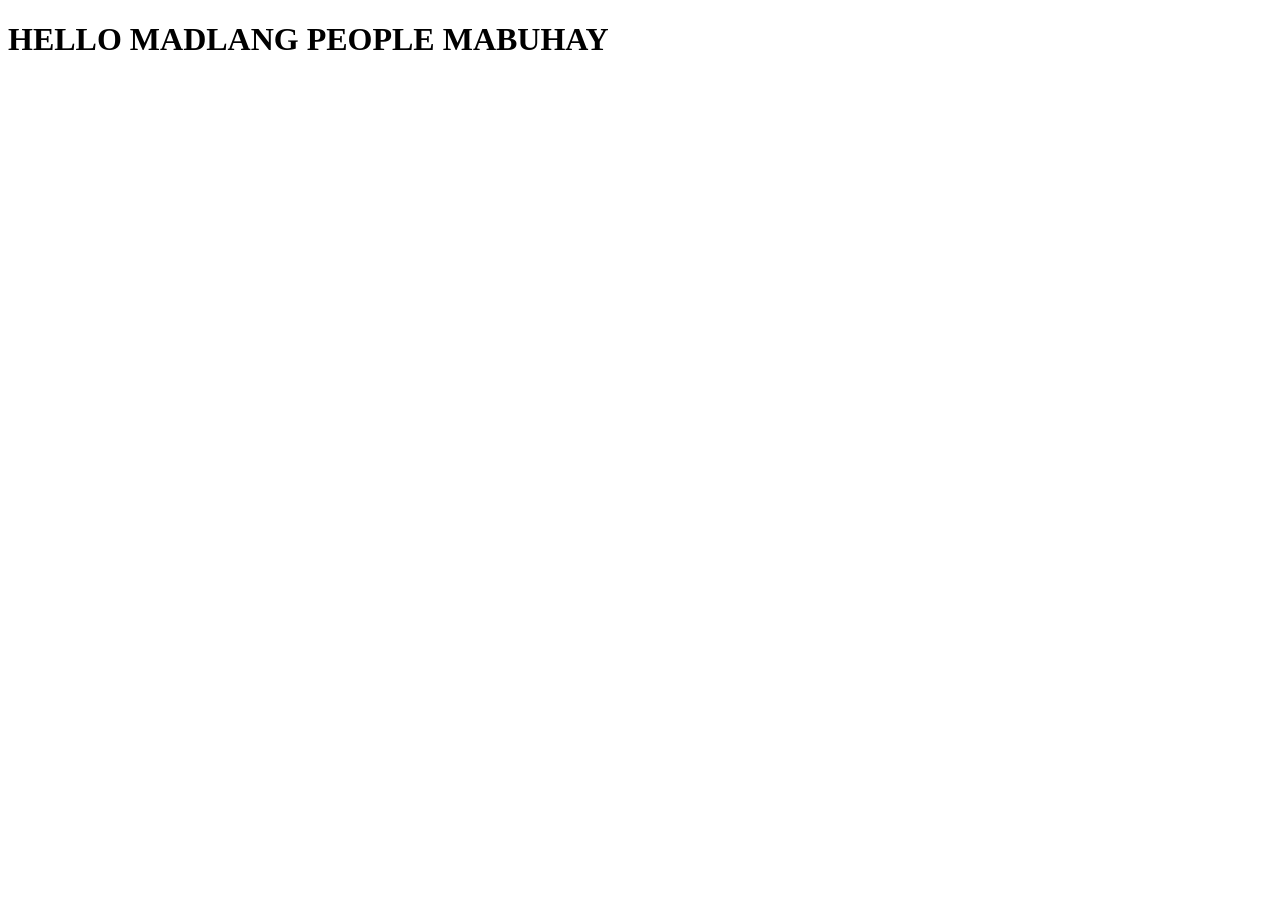
<file: Login_Page/index.html>
<!DOCTYPE html>
<html lang="en">
<head>
    <meta charset="UTF-8">
    <meta name="viewport" content="width=device-width, initial-scale=1.0">
    <title>Document</title>
</head>
<body>
    <h1>HELLO MADLANG PEOPLE MABUHAY </h1>
</body>
</html>
</file>
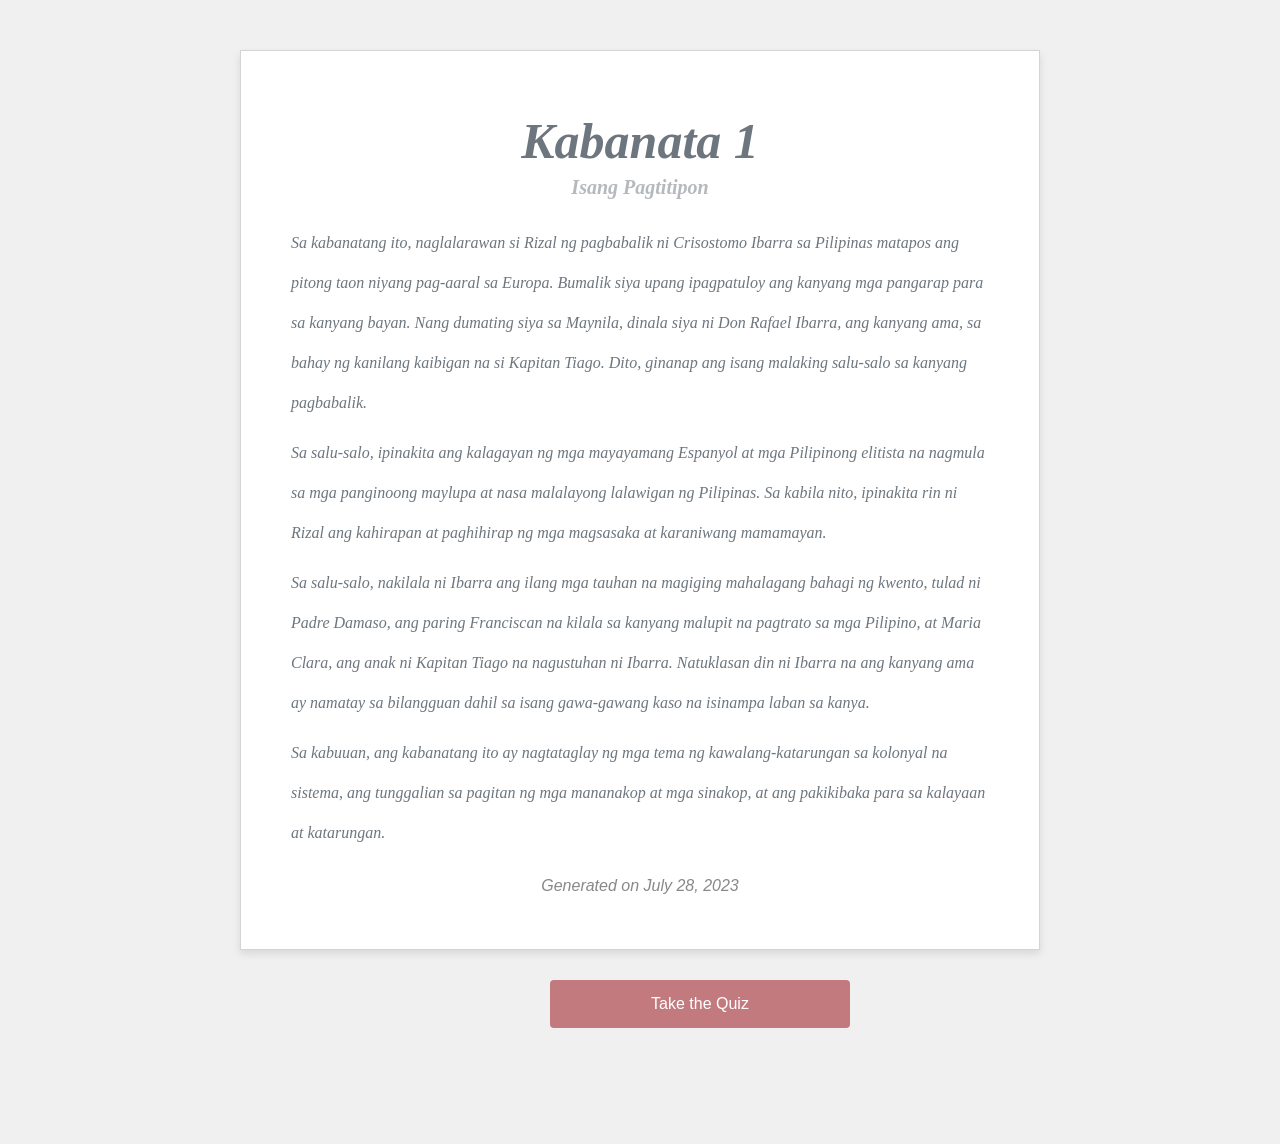
<file: Main/Rizal_Works/Pages/book1/chapters/chapter1.html>
<!DOCTYPE html>
<html lang="en">
<head>
  <meta charset="UTF-8">
  <meta name="viewport" content="width=device-width, initial-scale=1.0">
  <title>RizJourney</title>
  <link rel="stylesheet" href="https://maxcdn.bootstrapcdn.com/bootstrap/4.5.2/css/bootstrap.min.css">
  <link rel="stylesheet" href="../../../../../Landing/assets/css/style.css">
  <link rel="stylesheet" href="../assets/css/style.css">


</head>
<body>
  <div class="pdf-like-document">
    <div class="pdf-like-header">Kabanata 1</div>
    <p class="text">Isang Pagtitipon</p>
    <div class="pdf-like-content">
      <p>Sa kabanatang ito, naglalarawan si Rizal ng pagbabalik ni Crisostomo Ibarra sa Pilipinas matapos ang pitong taon niyang pag-aaral sa Europa. Bumalik siya upang ipagpatuloy ang kanyang mga pangarap para sa kanyang bayan. Nang dumating siya sa Maynila, dinala siya ni Don Rafael Ibarra, ang kanyang ama, sa bahay ng kanilang kaibigan na si Kapitan Tiago. Dito, ginanap ang isang malaking salu-salo sa kanyang pagbabalik.</p>
      <p>Sa salu-salo, ipinakita ang kalagayan ng mga mayayamang Espanyol at mga Pilipinong elitista na nagmula sa mga panginoong maylupa at nasa malalayong lalawigan ng Pilipinas. Sa kabila nito, ipinakita rin ni Rizal ang kahirapan at paghihirap ng mga magsasaka at karaniwang mamamayan.</p>
      <p>Sa salu-salo, nakilala ni Ibarra ang ilang mga tauhan na magiging mahalagang bahagi ng kwento, tulad ni Padre Damaso, ang paring Franciscan na kilala sa kanyang malupit na pagtrato sa mga Pilipino, at Maria Clara, ang anak ni Kapitan Tiago na nagustuhan ni Ibarra. Natuklasan din ni Ibarra na ang kanyang ama ay namatay sa bilangguan dahil sa isang gawa-gawang kaso na isinampa laban sa kanya.</p>
      <p>Sa kabuuan, ang kabanatang ito ay nagtataglay ng mga tema ng kawalang-katarungan sa kolonyal na sistema, ang tunggalian sa pagitan ng mga mananakop at mga sinakop, at ang pakikibaka para sa kalayaan at katarungan.</p>
    </div>
    <div class="pdf-like-footer">Generated on July 28, 2023</div>

    
  </div>

  <a href="../quiz/quiz1/index.php"><button class="quiz-button">Take the Quiz</button></a>

  <br><br><br><br>
</body>
</html>
</file>
<file: Landing/assets/css/style.css>
/*-----------------------------------*\
  #style.css
\*-----------------------------------*/

/**
 * copyright 2022 codewithsadee
 */





/*-----------------------------------*\
  #CUSTOM PROPERTY
\*-----------------------------------*/

:root {

  /**
   * colors
   */

  --chinese-violet_30: hsla(304, 14%, 46%, 0.3);
  --chinese-violet: hsl(304, 14%, 46%);
  --sonic-silver: hsl(208, 7%, 46%);
  --old-rose_30: hsla(357, 37%, 62%, 0.3);
  --ghost-white: hsl(233, 33%, 95%);
  --light-pink: hsl(357, 74%, 89%);
  --light-gray: hsl(0, 0%, 80%);
  --old-rose: hsl(357, 37%, 62%);
  --seashell: hsl(20, 43%, 93%);
  --charcoal: hsl(203, 30%, 26%);
  --white: hsl(0, 0%, 100%);

  /**
   * typography
   */

  --ff-philosopher: 'Philosopher', sans-serif;
  --ff-poppins: 'Poppins', sans-serif;

  --fs-1: 4rem;
  --fs-2: 3.2rem;
  --fs-3: 2.7rem;
  --fs-4: 2.4rem;
  --fs-5: 2.2rem;
  --fs-6: 2rem;
  --fs-7: 1.8rem;

  --fw-500: 500;
  --fw-700: 700;

  /**
   * spacing
   */

  --section-padding: 80px;

  /**
   * shadow
   */

  --shadow-1: 4px 6px 10px hsla(231, 94%, 7%, 0.06);
  --shadow-2: 2px 0 15px 5px hsla(231, 94%, 7%, 0.06);
  --shadow-3: 3px 3px var(--chinese-violet);
  --shadow-4: 5px 5px var(--chinese-violet);

  /**
   * radius
   */

  --radius-5: 5px;
  --radius-10: 10px;

  /**
   * clip path
   */

  --polygon: polygon(100% 29%,100% 100%,19% 99%,0 56%);

  /**
   * transition
   */

  --transition-1: 0.25s ease;
  --transition-2: 0.5s ease;
  --cubic-out: cubic-bezier(0.33, 0.85, 0.4, 0.96);

}





/*-----------------------------------*\
  #RESET
\*-----------------------------------*/

*,
*::before,
*::after {
  margin: 0;
  padding: 0;
  box-sizing: border-box;
}

li { list-style: none; }

a,
img,
span,
data,
input,
button,
textarea,
ion-icon { display: block; }

a {
  color: inherit;
  text-decoration: none;
}

img { height: auto; }

input,
button,
textarea {
  background: none;
  border: none;
  font: inherit;
}

input,
textarea { width: 100%; }

button { cursor: pointer; }

address { font-style: normal; }

ion-icon { pointer-events: none; }

html {
  font-family: var(--ff-poppins);
  font-size: 10px;
  scroll-behavior: smooth;
}

body {
  background-color: var(--white);
  color: var(--sonic-silver);
  font-size: 1.6rem;
  line-height: 1.8;
}

:focus-visible { outline-offset: 4px; }

::selection {
  background-color: var(--old-rose);
  color: var(--white);
}

::-webkit-scrollbar { width: 10px; }

::-webkit-scrollbar-track { background-color: hsl(0, 0%, 98%); }

::-webkit-scrollbar-thumb { background-color: hsl(0, 0%, 80%); }

::-webkit-scrollbar-thumb:hover { background-color: hsl(0, 0%, 70%); }





/*-----------------------------------*\
  #REUSED STYLE
\*-----------------------------------*/

.container { padding-inline: 15px; }

.section { padding-block: var(--section-padding); }

.section:nth-child(odd) { background-color: var(--seashell); }

.section-subtitle {
  color: var(--old-rose);
  text-transform: uppercase;
  font-weight: var(--fw-700);
  letter-spacing: 4px;
  text-align: center;
}

.h1,
.h2,
.h3,
.tab-text {
  color: var(--charcoal);
  font-family: var(--ff-philosopher);
  line-height: 1.2;
}

.h1 { font-size: var(--fs-2); }

.h2 { font-size: var(--fs-3); }

.h3 { font-size: var(--fs-5); }

.section-text { font-size: var(--fs-7); }

.w-100 { width: 100%; }

.has-before,
.has-after {
  position: relative;
  z-index: 1;
}

.has-before::before,
.has-after::after {
  content: "";
  position: absolute;
}

.section-title { text-align: center; }

.grid-list {
  display: grid;
  gap: 25px;
}

.btn-link {
  color: var(--old-rose);
  font-weight: var(--fw-500);
  display: flex;
  align-items: center;
  gap: 5px;
  transition: var(--transition-1);
}

.btn-link:is(:hover, :focus) { color: var(--chinese-violet); }

.has-underline {
  position: relative;
  margin-block-end: 60px;
}

.has-underline .span {
  height: 2px;
  background-color: var(--old-rose_30);
  width: 200px;
  margin-inline: auto;
  margin-block-start: 30px;
}

.has-underline .has-before::before {
  width: 18px;
  height: 18px;
  top: 2px;
  left: 45%;
  transform: translateY(-50%) rotate(45deg);
  background-color: var(--old-rose_30);
  box-shadow: 7px -7px var(--old-rose_30);
}

.btn {
  padding: 12px 30px;
  transition: var(--transition-1);
}

.btn-primary {
  background-color: var(--old-rose);
  color: var(--white);
}

.btn-primary:is(:hover, :focus) { background-color: var(--chinese-violet); }

.btn-secondary {
  border: 1px solid var(--old-rose);
  color: var(--old-rose);
}

.btn-secondary:is(:hover, :focus) {
  background-color: var(--old-rose);
  color: var(--white);
}

.img-holder {
  aspect-ratio: var(--width) / var(--height);
  background-color: var(--light-gray);
}

.img-cover {
  width: 100%;
  height: 100%;
  object-fit: cover;
}





/*-----------------------------------*\
  #HEADER
\*-----------------------------------*/

.header {
  background-color: var(--white);
  position: absolute;
  top: 10px;
  right: 10px;
  left: 10px;
  padding-block: 12px;
  z-index: 4;
  transition: var(--transition-2);
}

.header.active {
  position: fixed;
  top: 0;
  right: 0;
  left: 0;
  filter: drop-shadow(var(--shadow-1));
  transform: translateY(-100%);
  transition: none;
  animation: slideIn 0.5s ease forwards;
}

@keyframes slideIn {
  0% { transform: translateY(-100%); }
  100% { transform: translateY(0); }
}

.header .container {
  display: flex;
  justify-content: space-between;
  align-items: center;
}

.logo {
  font-family: var(--ff-philosopher);
  font-size: 4rem;
  color: var(--charcoal);
  line-height: 1;
}

.nav-toggle-btn {
  font-size: 40px;
  color: var(--charcoal);
}

.nav-toggle-btn ion-icon { --ionicon-stroke-width: 20px; }

.nav-toggle-btn.active .open,
.nav-toggle-btn .close { display: none; }

.nav-toggle-btn .open,
.nav-toggle-btn.active .close { display: block; }

.navbar {
  position: absolute;
  top: 100%;
  left: 0;
  width: 100%;
  background-color: var(--white);
  padding-inline: 15px;
  max-height: 0;
  overflow: hidden;
  visibility: hidden;
  transition: 0.25s var(--cubic-out);
}

.navbar.active {
  max-height: 300px;
  visibility: visible;
  transition-duration: 0.5s;
}

.navbar-list { margin-block-end: 10px; }

.navbar-link {
  color: var(--charcoal);
  padding-block: 8px;
  line-height: 1.5;
  transition: var(--transition-1);
}

.navbar-link:is(:hover, :focus) { color: var(--old-rose); }





/*-----------------------------------*\
  #HERO
\*-----------------------------------*/

.hero {
  padding-block-start: calc(var(--section-padding) + 60px);
  text-align: center;
}

.hero .container {
  display: grid;
  gap: 60px;
}

.hero .hero-title { margin-block: 10px 25px; }

.hero-banner {
  padding-inline-start: 30px;
  padding-block-end: 30px;
  max-width: 420px;
  margin-inline: auto;
}

.hero-banner .w-100 { border-radius: 10px 30px; }

.hero-banner::before {
  top: 30px;
  right: 30px;
  bottom: 0;
  left: 0;
  background-color: var(--light-pink);
  border-radius: var(--radius-10);
  z-index: -1;
}

.play-btn {
  position: absolute;
  top: 50%;
  left: 50%;
  transform: translate(-50%, -50%);
  background-color: var(--white);
  color: var(--chinese-violet);
  font-size: 22px;
  padding: 24px;
  border-radius: 50%;
  transition: var(--transition-1);
  animation: pulse 3s ease infinite;
}

.play-btn:is(:hover, :focus) { color: var(--old-rose); }

@keyframes pulse {
  0%,
  50% { box-shadow: 0 0 0 0 hsla(0, 0%, 100%, 0.5); }

  100% { box-shadow: 0 0 0 10px transparent; }
}





/*-----------------------------------*\
  #BENEFITS
\*-----------------------------------*/

.benefits .section-text {
  text-align: center;
  margin-block: 8px 25px;
}

.benefits-card {
  padding: 25px;
  box-shadow: var(--shadow-2);
  border-radius: var(--radius-5);
  overflow: hidden;
  transition: var(--transition-2);
}

.benefits-card::before,
.benefits-card::after {
  bottom: 0;
  right: 0;
  clip-path: var(--polygon);
  transition: var(--transition-2);
}

.benefits-card::before {
  width: 80px;
  height: 80px;
  background-color: var(--old-rose_30);
  transform: translateY(60px);
}

.benefits-card::after {
  width: 70px;
  height: 70px;
  background-color: var(--chinese-violet_30);
  transform: translateY(65px);
}

.benefits-card:is(:hover, :focus-within) { transform: translateY(-10px); }

.benefits-card:is(:hover, :focus-within)::before,
.benefits-card:is(:hover, :focus-within)::after { transform: translateY(0); }

.benefits-card:is(:hover, :focus-within)::after { transition-delay: 0.1s; }

.benefits-card .card-icon {
  background-color: var(--old-rose);
  max-width: max-content;
  padding: 10px;
  box-shadow: var(--shadow-3);
  transition: var(--transition-1);
}

.benefits-card:is(:hover, :focus) .card-icon { box-shadow: none; }

.benefits-card .card-title { margin-block: 20px 15px; }

.benefits-card .btn-link { margin-block-start: 15px; }





/*-----------------------------------*\
  #CHAPTERS
\*-----------------------------------*/

.chapter-card {
  height: 100%;
  background-color: var(--white);
  padding: 25px;
  border-radius: var(--radius-5);
  box-shadow: var(--shadow-2);
  transition: var(--transition-2);
}

.chapter-card:is(:hover, :focus-within) { transform: translateY(-10px); }

.chapter-card .card-title { margin-block-end: 15px; }





/*-----------------------------------*\
  #PREVIEW
\*-----------------------------------*/

.tab-list {
  display: flex;
  flex-direction: column;
  gap: 10px;
}

.tab-card {
  position: relative;
  height: 60px;
  background-color: var(--seashell);
  border-radius: var(--radius-10);
  box-shadow: var(--shadow-3);
  display: grid;
  place-content: center;
  overflow: hidden;
  cursor: pointer;
  transition: var(--transition-1);
}

.tab-card .w-100 {
  pointer-events: none;
  opacity: 0;
  transition: var(--transition-2);
}

.tab-card.active .w-100 { opacity: 1; }

.tab-card.active {
  height: 40vh;
  box-shadow: none;
}

.tab-text {
  font-size: var(--fs-4);
  position: absolute;
  top: 50%;
  left: 50%;
  transform: translate(-50%, -50%);
}

.tab-card.active .tab-text { display: none; }





/*-----------------------------------*\
  #PRICING
\*-----------------------------------*/

.pricing-card {
  padding: 40px 50px;
  background-color: var(--white);
  text-align: center;
  transition: var(--transition-2);
}

.pricing-card:is(:hover, :focus-within),
.pricing-card.bundle { box-shadow: var(--shadow-4); }

.pricing-card:is(:hover, :focus-within) { transform: translateY(-10px); }

.pricing-card .price {
  font-family: var(--ff-philosopher);
  font-size: var(--fs-1);
  color: var(--charcoal);
  font-weight: var(--fw-700);
  margin-block-start: 10px;
}

.pricing-card-list { margin-block: 20px 40px; }

.pricing-card-list .card-item:not(:last-child) { border-block-end: 1px solid var(--ghost-white); }

.pricing-card .card-text { padding-block: 10px; }

.pricing-card .btn { margin-inline: auto; }





/*-----------------------------------*\
  #AUTHOR
\*-----------------------------------*/

.author { background-color: var(--seashell); }

.author .container {
  display: grid;
  gap: 40px;
}

.author :is(.section-subtitle, .section-title) { text-align: left; }

.author-content {
  background-color: var(--white);
  padding: 30px;
}

.author-name {
  font-size: var(--fs-6);
  margin-block-end: 30px;
}

.author .section-text { font-size: unset; }





/*-----------------------------------*\
  #ACHIEVEMENT
\*-----------------------------------*/

.section.achievement { background-color: var(--white); }

.achievement-card {
  background-color: var(--seashell);
  box-shadow: var(--shadow-4);
  overflow: hidden;
  transition: var(--transition-2);
}

.achievement-card:is(:hover, :focus-within) { transform: translateY(-10px); }

.achievement-card .card-content {
  position: relative;
  padding: 15px;
}

.achievement-card .abs-img {
  position: absolute;
  top: 0;
  right: -5px;
  opacity: 0.3;
}





/*-----------------------------------*\
  #CONTACT
\*-----------------------------------*/

.contact .wrapper {
  display: grid;
  gap: 25px;
}

.contact-form {
  background-color: var(--seashell);
  padding: 20px;
}

.input-field {
  background-color: var(--white);
  padding: 10px;
  margin-block-end: 15px;
  outline: none;
  border-block-end: 2px solid transparent;
}

.input-field:focus { border-color: var(--old-rose); }

textarea.input-field {
  resize: vertical;
  min-height: 120px;
  height: 120px;
  max-height: 200px;
}

.contact-form .btn { margin-inline: auto; }

.contact-card {
  background-color: var(--seashell);
  padding: 30px;
}

.contact-card .card-title {
  font-family: var(--ff-philosopher);
  text-transform: uppercase;
  font-weight: var(--fw-700);
}

.contact-card > li:not(:last-child) { margin-block-end: 30px; }

.contact-card .card-link {
  color: var(--chinese-violet);
  transition: var(--transition-1);
}

.contact-card .card-link:is(:hover, :focus) { color: var(--old-rose); }

.social-list-title {
  font-size: var(--fs-6);
  font-weight: var(--fw-700);
  margin-block-end: 15px;
}

.social-list {
  display: flex;
  gap: 10px;
}

.social-link {
  background-color: var(--old-rose);
  color: var(--white);
  font-size: 20px;
  padding: 5px;
  box-shadow: var(--shadow-3);
  transition: var(--transition-1);
}

.social-link:is(:hover, :focus) {
  background-color: var(--chinese-violet);
  box-shadow: none;
}





/*-----------------------------------*\
  #FOOTER
\*-----------------------------------*/

.footer {
  background-color: var(--seashell);
  text-align: center;
}

.footer-top {
  padding-block: 50px;
  border-block-end: 1px solid var(--chinese-violet_30);
}

.footer .logo { margin-block-end: 15px; }

.footer-list {
  display: flex;
  flex-wrap: wrap;
  justify-content: center;
  column-gap: 20px;
}

.footer-link {
  color: var(--charcoal);
  transition: var(--transition-1);
}

.footer-link:is(:hover, :focus) { color: var(--old-rose); }

.footer-bottom { padding-block: 20px; }





/*-----------------------------------*\
  #MEDIA QUERIES
\*-----------------------------------*/

/**
 * responsive for large than 575px screen
 */

@media (min-width: 575px) {

  /**
   * CUSTOM PROPERTY
   */

  :root {

    /**
     * typography
     */

    --fs-2: 4.5rem;
    --fs-3: 3.5rem;
    --fs-5: 2.5rem;

  }



  /**
   * REUSED STYLE
   */

  .container,
  .header,
  .navbar {
    max-width: 540px;
    width: 100%;
    margin-inline: auto;
  }

  .section-text { --fs-7: 2rem; }



  /**
   * HEADER
   */

  .header { top: 30px; }

  .header.active { max-width: unset; }

  .navbar {
    left: 50%;
    transform: translateX(-50%);
  }



  /**
   * PREVIEW
   */

  .tab-card.active { height: 50vh; }



  /**
   * ACHIEVEMENT
   */

  .achievement-card { display: flex; }

  .achievement-card > * { width: 50%; }

  .achievement-card .card-content { padding-block: 30px; }

  .achievement-card .card-title { margin-block-end: 20px; }



  /**
   * CONTACT
   */

  .social-list-title { --fs-6: 2.2rem; }

  .social-link {
    font-size: 25px;
    padding: 8px;
  }

}





/**
 * responsive for large than 768px screen
 */

@media (min-width: 768px) {

  /**
   * CUSTOM PROPERTY
   */

  :root {

    /**
     * typography
     */

    --fs-2: 4.8rem;

  }



  /**
   * REUSED STYLE
   */

  .container,
  .header,
  .navbar { max-width: 720px; }

  .grid-list { grid-template-columns: 1fr 1fr; }



  /**
   * HERO
   */

  .hero {
    padding-block-start: calc(var(--section-padding) + 100px);
    text-align: left;
  }

  .hero .container {
    grid-template-columns: 1fr 0.8fr;
    align-items: center;
  }

  .hero .section-subtitle { text-align: left; }



  /**
   * BENEFITS
   */

  .benefits :is(.section-title, .section-text) { text-align: left; }

  .benefits-content { grid-column: 1 / 3; }



  /**
   * CHAPTERS, PRICING
   */

  :is(.chapters, .pricing) .grid-list li:last-child {
    grid-column: 1 / 3;
    max-width: calc(50% - 12.5px);
    width: 100%;
    margin-inline: auto;
  }



  /**
   * PREVIEW
   */

  .tab-card.active { height: 70vh; }



  /**
   * AUTHOR
   */

  .author .h2 { --fs-3: 4.2rem; }



  /**
   * ACHIEVEMENT
   */

  .achievement-card { flex-direction: column; }

  .achievement-card > * { width: 100%; }



  /**
   * CONTACT
   */

  .contact .wrapper { grid-template-columns: 1fr 1fr; }

}





/**
 * responsive for large than 992px screen
 */

@media (min-width: 992px) {

  /**
   * CUSTOM PROPERTY
   */

  :root {

    /**
     * typography
     */

    --fs-2: 5.4rem;
    --fs-3: 4rem;

  }



  /**
   * REUSED STYLE
   */

  .container,
  .header,
  .navbar { max-width: 960px; }

  .grid-list { grid-template-columns: repeat(3, 1fr); }



  /**
   * HEADER
   */

  .header .container { padding-inline: 20px 30px; }

  .nav-toggle-btn { display: none; }

  .navbar,
  .navbar.active { all: unset; }

  .navbar-list {
    margin-block-end: 0;
    display: flex;
    gap: 30px;
  }



  /**
   * BENEFITS
   */

  .benefits .grid-list {
    grid-template-columns: repeat(4, 1fr);
    align-items: center;
  }

  .benefits-content { max-width: 80%; }



  /**
   * CHAPTER, PRICING
   */

  :is(.chapters, .pricing) .grid-list li:last-child { all: unset; }



  /**
   * PREVIEW
   */

  .tab-list {
    flex-direction: row;
    gap: 20px;
  }

  .tab-text {
    text-orientation: upright;
    white-space: nowrap;
    writing-mode: vertical-lr;
  }

  .tab-card {
    height: 70vh;
    max-width: 60px;
  }

  .tab-card.active { max-width: 650px; }



  /**
   * AUTHOR
   */

  .author .container {
    grid-template-columns: 0.6fr 1fr;
    gap: 0;
  }

  .author-content {
    margin-block-start: 40px;
    margin-inline-start: -30px;
    padding-block-end: 70px;
  }



  /**
   * ACHIEVEMENT
   */

  .achievement .grid-list { grid-template-columns: 1fr 1fr; }

  .achievement-card { flex-direction: row; }

  .achievement-card > * { width: 50%; }



  /**
   * CONTACT
   */

  .contact .wrapper { grid-template-columns: 1fr 0.5fr; }

  .contact-form { padding: 40px; }

}





/**
 * responsive for large than 1200px screen
 */

@media (min-width: 1200px) {

  /**
   * CUSTOM PROPERTY
   */

  :root {

    /**
     * typography
     */

    --fs-2: 6rem;
    --fs-3: 4.5rem;
    --fs-4: 3rem;
    --fs-5: 3rem;

  }



  /**
   * REUSED STYLE
   */

  .container,
  .header,
  .navbar { max-width: 1140px; }



  /**
   * PREVIEW
   */

  .tab-card { max-width: 75px; }

  .tab-card.active { max-width: 750px; }



  /**
   * AUTHOR
   */

  .author-content { padding: 85px 60px 115px; }



  /**
   * FOOTER
   */

  .footer-top {
    display: flex;
    justify-content: space-between;
    align-items: center;
  }

  .footer .logo { margin-block-end: 0; }

}
</file>
<file: Main/Rizal_Works/Pages/book1/assets/css/style.css>
body {
    background-color: #f0f0f0;
  }
  .pdf-like-document {
    max-width: 800px;
    margin: 50px auto;
    background-color: #ffffff;
    border: 1px solid #d4d4d4;
    box-shadow: 0 4px 8px rgba(0, 0, 0, 0.1);
    padding: 50px;
    font-family: Arial, sans-serif;
    line-height: 1.6;
  }
  .pdf-like-header {
font-family: "Times New Roman", Times, serif;
font-size: 50px;
font-weight: bold;
text-align: center;
margin-bottom: 20px;
font-style: italic;
}

.text{
  font-family: "Times New Roman", Times, serif;
font-size: 20px;
font-weight: bold;
text-align: center;
margin-bottom: 20px;
font-style: italic;
opacity: 0.5;
margin-top: -30px;

}
  .pdf-like-content {
    margin-bottom: 20px;
    font-family: "Times New Roman", Times, serif;
    font-style: italic;
    line-height: 2.5;
  }
  .pdf-like-content p {
    margin-bottom: 10px;
  }
  .pdf-like-footer {
    text-align: center;
    font-style: italic;
    color: #888888;
  }




.quiz-button {
display: block;
margin-top: -20px;
margin-left: 550px;
padding: 10px 20px;
background-color: var(--old-rose);
color: var(--white);
border: none;
border-radius: 4px;
cursor: pointer;
width: 300px;
}


.quiz-button:hover {
    background-color: var(--chinese-violet);
}
</file>
